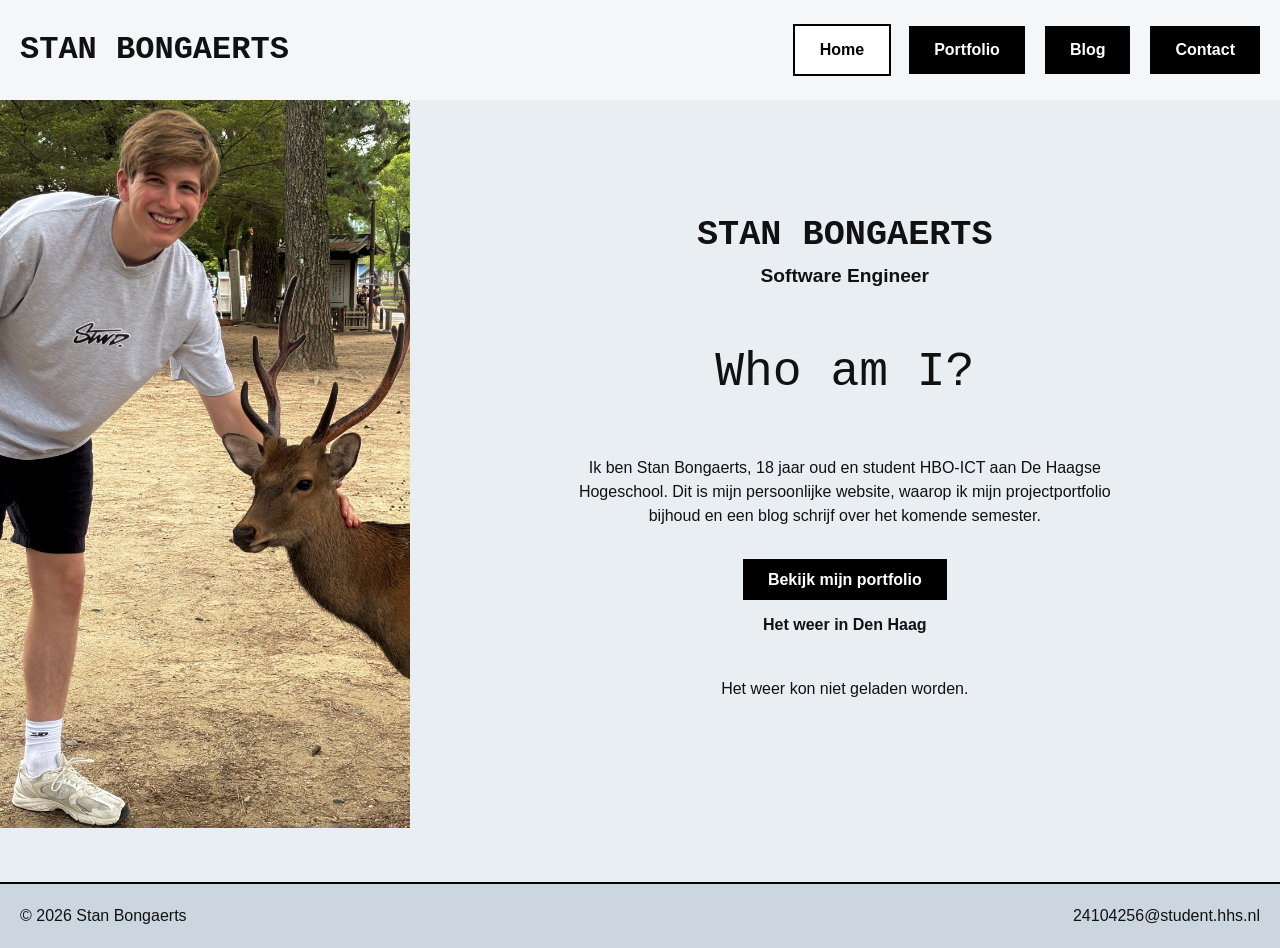
<file: index.html>
<!DOCTYPE html>
<html lang="nl">
<head>
  <meta charset="UTF-8">
  <meta name="viewport" content="width=device-width, initial-scale=1.0">
  <meta name="description" content="Persoonlijke portfolio van Stan Bongaerts.">
  <title>Stan Bongaerts - Wie ben ik?</title>
  <link rel="stylesheet" href="style.css">
</head>
<body>
  <header>
    <p class="logo">STAN BONGAERTS</p>
    <nav>
      <a class="active" href="index.html">Home</a>
      <a href="projecten.html">Portfolio</a>
      <a href="blog.html">Blog</a>
	  <a href="contact.html">Contact</a>
    </nav>
  </header>

  <main>
    <section class="wie-ben-ik">
      <img src="images/stan.webp" alt="Stan Bongaerts met een hert in een natuurpark.">

      <div class="intro-tekst">
        <h1>STAN BONGAERTS</h1>
        <h2>Software Engineer</h2>
        <h3>Who am I?</h3>
        <p>
          Ik ben Stan Bongaerts, 18 jaar oud en student HBO-ICT aan De Haagse
          Hogeschool. Dit is mijn persoonlijke website, waarop ik mijn
          projectportfolio bijhoud en een blog schrijf over het komende semester.
        </p>
        <a class="knop" href="projecten.html">Bekijk mijn portfolio</a>
		<h4>Het weer in Den Haag</h4>

	<section id="weer">
  <p id="weer-tekst">Weer wordt geladen...</p>
	</section>

	<script src="JS functies/Api.js"></script>
      </div>
    </section>
  </main>

  <footer>
    <p>© 2026 Stan Bongaerts</p>
    <p>24104256@student.hhs.nl</p>
  </footer>
</body>
</html>
</file>
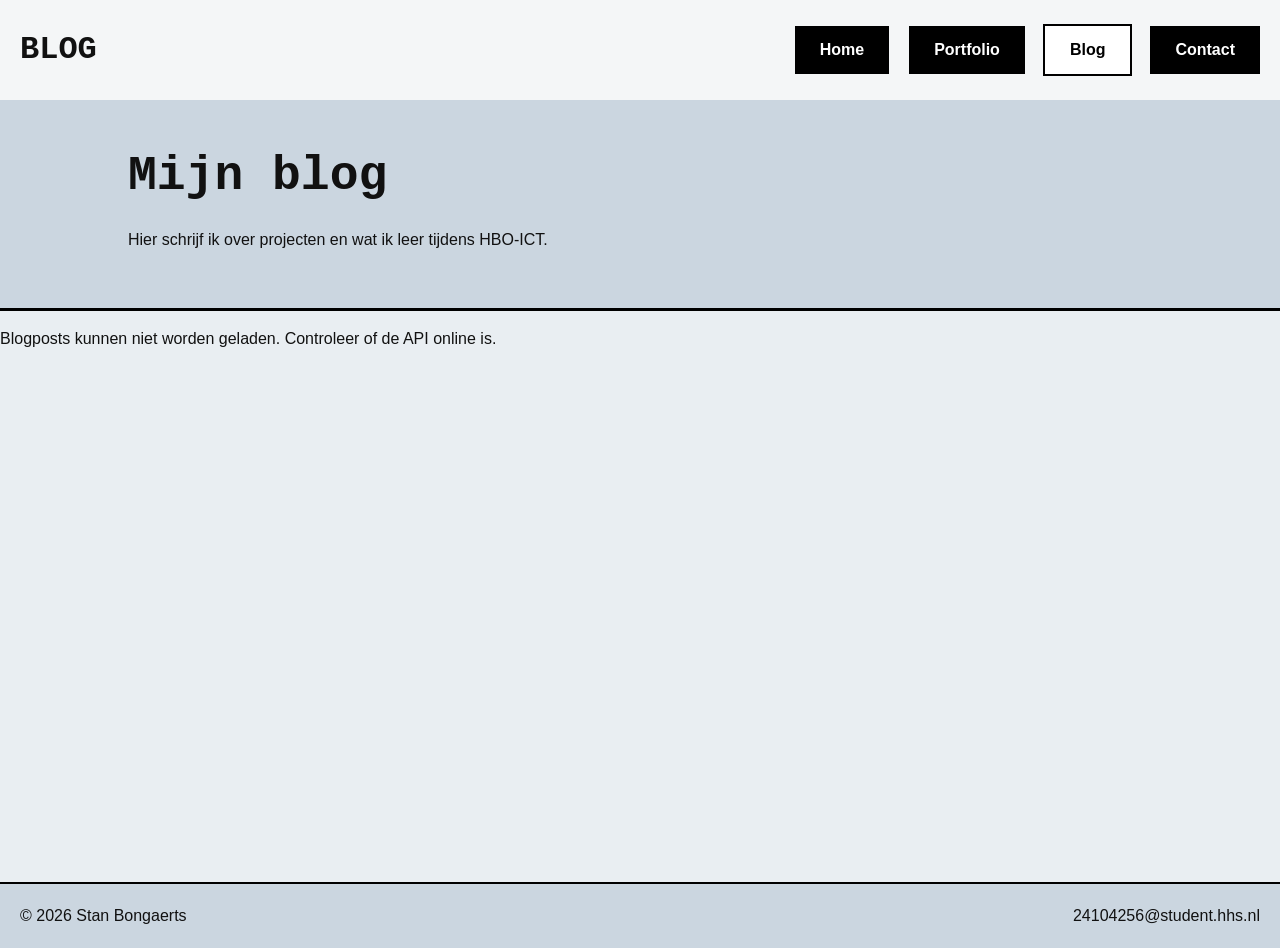
<file: blog.html>
<!DOCTYPE html>
<html lang="nl">
<head>
  <meta charset="UTF-8">
  <meta name="viewport" content="width=device-width, initial-scale=1.0">
  <meta name="description" content="Blog van Stan Bongaerts over zijn opleiding HBO-ICT.">
  <title>Stan Bongaerts - Blog</title>
  <link rel="stylesheet" href="style.css">
</head>
<body>
  <header>
    <p class="logo">BLOG</p>
    <nav>
      <a href="index.html">Home</a>
      <a href="projecten.html">Portfolio</a>
      <a class="active" href="blog.html">Blog</a>
      <a href="contact.html">Contact</a>
    </nav>
  </header>

  <main>
    <section class="pagina-titel">
      <h1>Mijn blog</h1>
      <p>Hier schrijf ik over projecten en wat ik leer tijdens HBO-ICT.</p>
    </section>

    <p id="blog-status" role="status">Blogposts worden geladen...</p>
    <section id="blogloader" class="blog-overzicht"></section>
  </main>

  <footer>
    <p>© 2026 Stan Bongaerts</p>
    <p>24104256@student.hhs.nl</p>
  </footer>

  <script src="JS functies/blogfunctionaliteit.js"></script>
</body>
</html>
</file>
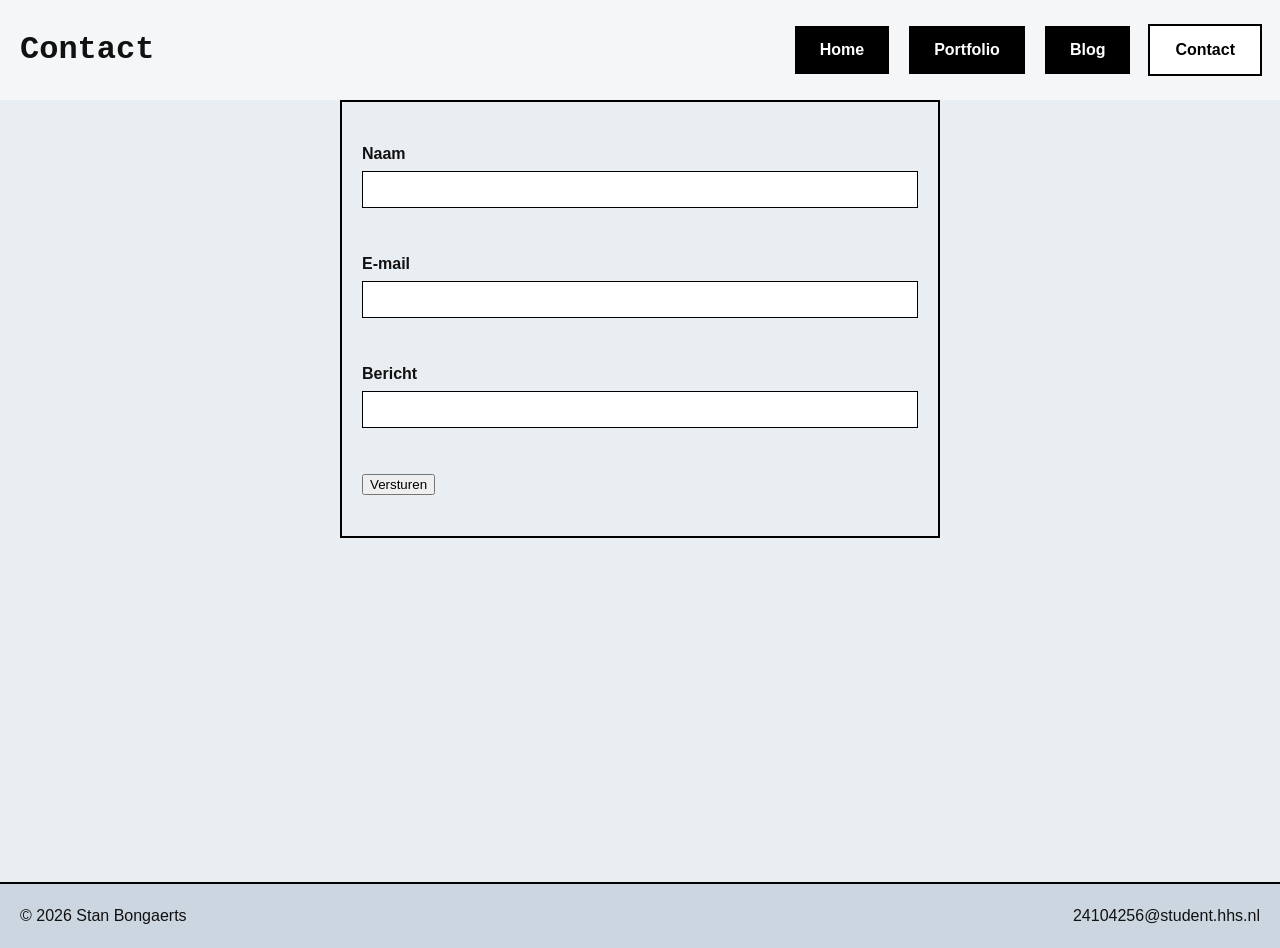
<file: contact.html>
<!DOCTYPE html>
<html lang="nl">
<head>
  <meta charset="UTF-8">
  <meta name="viewport" content="width=device-width, initial-scale=1.0">
  <meta name="description" content="Persoonlijke portfolio van Stan Bongaerts.">
  <title>Stan Bongaerts - Contact</title>
  <link rel="stylesheet" href="style.css">
</head>
<body>
	<header>
		<p class="logo">Contact</p>
		<nav>
			<a href="index.html">Home</a>
			<a href="projecten.html">Portfolio</a>
			<a href="blog.html">Blog</a>
			<a class="active" href="contact.html">Contact</a>
		</nav>
	</header>

 <main>
  <form id="contact-form" novalidate>
    <label for="naam">Naam</label>
    <input id="naam" required minlength="2" aria-describedby="naam-error" aria-invalid="false">
    <span id="naam-error" role="alert"></span>

    <label for="email">E-mail</label>
    <input id="email" type="email" required aria-describedby="email-error" aria-invalid="false">
    <span id="email-error" role="alert"></span>

    <label for="bericht">Bericht</label>
    <input id="bericht" required minlength="10" aria-describedby="bericht-error" aria-invalid="false">
    <span id="bericht-error" role="alert"></span>
    <button type="submit">Versturen</button>
    <div id="form-status" aria-live="polite"></div>
  </form>
  <script src="JS functies/contact.js"></script>
 </main>


    <footer>
    <p>© 2026 Stan Bongaerts</p>
    <p>24104256@student.hhs.nl</p>
	</footer>
</body>
</file>
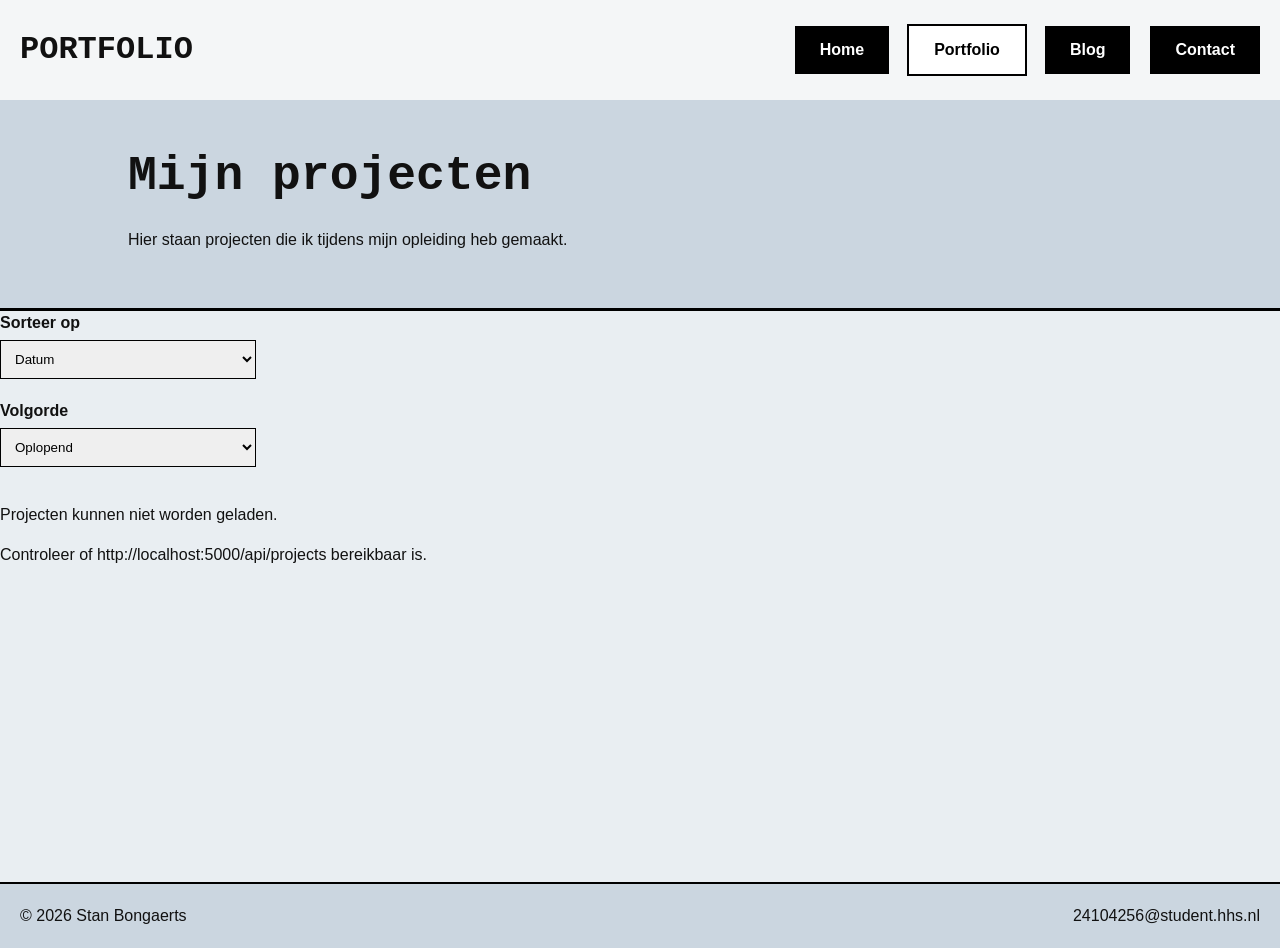
<file: projecten.html>
<!DOCTYPE html>
<html lang="nl">
<head>
  <meta charset="UTF-8">
  <meta name="viewport" content="width=device-width, initial-scale=1.0">
  <meta name="description" content="Projecten van Stan Bongaerts.">
  <title>Stan Bongaerts - Portfolio</title>
  <link rel="stylesheet" href="style.css">
</head>
<body>
  <header>
    <p class="logo">PORTFOLIO</p>
    <nav>
      <a href="index.html">Home</a>
      <a class="active" href="projecten.html">Portfolio</a>
      <a href="blog.html">Blog</a>
      <a href="contact.html">Contact</a>
    </nav>
  </header>

  <main>
    <section class="pagina-titel">
      <h1>Mijn projecten</h1>
      <p>Hier staan projecten die ik tijdens mijn opleiding heb gemaakt.</p>
    </section>

    <section class="sorteer-opties" aria-label="Projecten sorteren">
      <label for="sorteer-keuze">Sorteer op</label>
      <select id="sorteer-keuze">
        <option value="datum">Datum</option>
        <option value="titel">Titel</option>
        <option value="categorie">Categorie</option>
      </select>

      <label for="sorteer-richting">Volgorde</label>
      <select id="sorteer-richting">
        <option value="oplopend">Oplopend</option>
        <option value="aflopend">Aflopend</option>
      </select>
    </section>

    <p id="project-status" role="status">Projecten worden geladen...</p>
    <section id="projectloader"></section>
  </main>

  <footer>
    <p>© 2026 Stan Bongaerts</p>
    <p>24104256@student.hhs.nl</p>
  </footer>

  <script src="JS functies/projectfunctionaliteit.js"></script>
</body>
</html>
</file>
<file: style.css>
* {
  box-sizing: border-box;
}

body {
  margin: 0;
  background-color: #e9eef2;
  color: #111111;
  font-family: Arial, sans-serif;
  line-height: 1.5;
}
main {
	min-height: 782px;
}

header {
  min-height: 100px;
  padding: 20px;
  display: flex;
  justify-content: space-between;
  align-items: center;
  background-color: #f4f6f7;
}

.logo {
  margin: 0;
  font-family: "Courier New", monospace;
  font-size: 2rem;
  font-weight: bold;
}

nav {
  display: flex;
  gap: 20px;
}

nav a,
.knop {
  padding: 12px 25px;
  background-color: #000000;
  color: #ffffff;
  font-weight: bold;
  text-decoration: none;
}
/* op hover verander*/
nav a:hover,
nav .active,
.knop:hover {
  background-color: #ffffff;
  color: #000000;
  outline: 2px solid #000000;
}



.wie-ben-ik {
  display: flex;
  min-height: 650px;
}

.wie-ben-ik img {
  width: 32%;
  object-fit: cover;
}


.intro-tekst {
  width: 68%;
  padding: 80px 12%;
  text-align: center;
}

.intro-tekst h1 {
  margin-bottom: 0;
  font-family: "Courier New", monospace;
  font-size: 2.2rem;
}

.intro-tekst h2 {
  margin-top: 0;
  font-size: 1.2rem;
}

.intro-tekst h3 {
  margin-top: 45px;
  font-family: "Courier New", monospace;
  font-size: 3rem;
  font-weight: normal;
}

.intro-tekst p {
  max-width: 600px;
  margin: 40px auto;
}
/* Projecten en blog */
.pagina-titel {
  padding: 40px 10%;
  border-bottom: 3px solid #000000;
  background-color: #cbd6e0;
}

.pagina-titel h1 {
  margin: 0;
  font-family: "Courier New", monospace;
  font-size: 3rem;
}

.projecten,
.blog-overzicht {
  max-width: 1000px;
  margin: auto;
  padding: 40px 20px;
}

.project {
  display: flex;
  gap: 35px;
  margin-bottom: 45px;
  padding: 25px;
  border: 2px solid #000000;
  background-color: #f4f6f7;
}

.project img {
  width: 300px;
  height: 300px;
  object-fit: cover;
}

.project h2,
.blog-bericht h2 {
  margin-top: 0;
  font-size: 1.8rem;
}

.project li {
  margin-bottom: 5px;
}

.blog-bericht {
  margin-bottom: 30px;
  padding: 25px;
  border-left: 6px solid #000000;
  background-color: #f4f6f7;
}

.blog-bericht a {
  color: #003c73;
  font-weight: bold;
}

.datum {
  color: #444444;
  font-style: italic;
}

footer {
  padding: 20px;
  display: flex;
  justify-content: space-between;
  background-color: #cbd6e0;
  border-top: 2px solid #000000;
}

footer p {
  margin: 0;
}

footer a {
  color: #000000;
}

.contact footer {
	margin-bottom: 0;
} 
label{
  display: block;
  margin-bottom: 5px;
  font-weight: bold;
}
select {
  width: 20%;
  padding: 10px;
  margin-bottom: 20px;
  border: 1px solid #000000;
}
span[role="alert"] {
  display: block;
  min-height: 24px;
  margin-top: -15px;
  margin-bottom: 15px;
  color: #b00020;
  font-weight: bold;
}
 
input[aria-invalid="true"] {
  border: 2px solid #b00020;
}

 form {
  max-width: 600px;
  margin: auto;
  padding: 40px 20px;
  border: 2px solid #000000;
}
label {
  display: block;
  margin-bottom: 5px;
  font-weight: bold;
}
input {
  width: 100%;
  padding: 10px;
  margin-bottom: 20px;
  border: 1px solid #000000;
}


/* Resize voor tablet */
@media (max-width: 768px) {
  .wie-ben-ik img {
    width: 40%;
  }

  .intro-tekst {
    width: 60%;
    padding: 50px 30px;
  }

  .project img {
    width: 220px;
    height: 220px;
  }
}

/* Resize voor Mobiel */
@media (max-width: 480px) {
  header {
    display: block;
    text-align: center;
  }

  .logo {
    margin-bottom: 20px;
    font-size: 1.6rem;
  }

  nav {
    justify-content: center;
    gap: 8px;
  }

  nav a,
  .knop {
    padding: 10px;
    font-size: 0.85rem;
  }

  .wie-ben-ik {
    display: block;
  }

  .intro-tekst {
    width: 100%;
  }

.wie-ben-ik img {
  display: block;
  width: 100%;
  height: 220px;
  object-fit: cover;
  object-position: 25% top;
  }

  .intro-tekst {
    padding: 35px 20px;
  }

  .intro-tekst h3 {
    margin-top: 30px;
    font-size: 2.2rem;
  }

  .pagina-titel {
    padding: 30px 20px;
  }

  .pagina-titel h1 {
    font-size: 2.2rem;
  }

  .project {
    display: block;
  }

  .project img {
   height: auto;
   max-width: 100%;
   object-fit: contain;
  }

  footer {
    display: block;
    text-align: center;
  }

  footer p {
    margin: 5px;
  }
}
</file>
